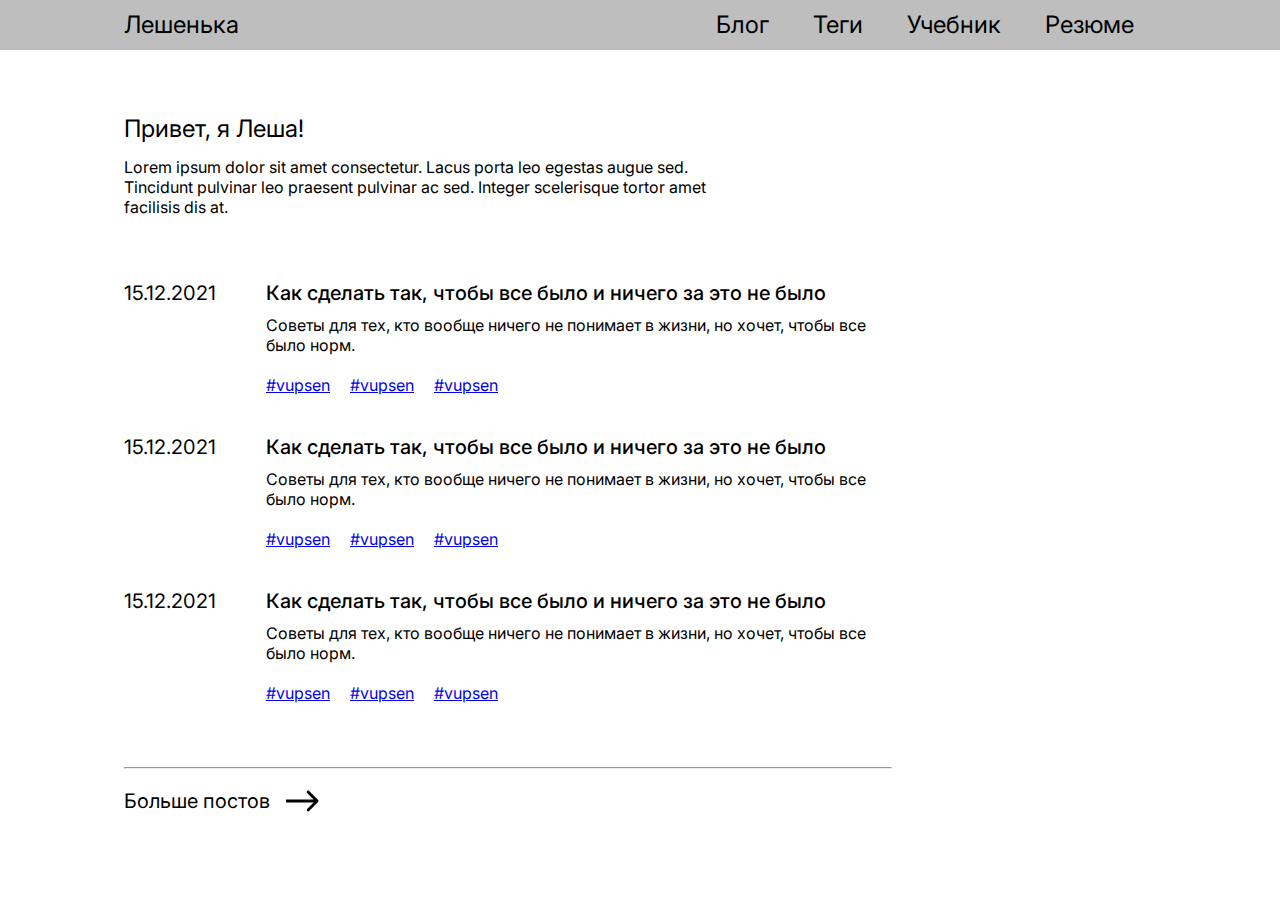
<file: index.html>
<!DOCTYPE html>
<html lang="en">
  <head>
    <meta charset="UTF-8" />
    <meta name="viewport" content="width=device-width, initial-scale=1.0" />
    <link rel="stylesheet" href="styles.css">
    <link rel="stylesheet" href="header.css">
    <link rel="preconnect" href="https://fonts.googleapis.com">
    <link rel="preconnect" href="https://fonts.gstatic.com" crossorigin>
    <link href="https://fonts.googleapis.com/css2?family=Inter&display=swap" rel="stylesheet">
    <title>Document</title>
  </head>


  <body>
    <header>
      <div class="header content">
        <a href="#" class="logo">Лешенька</a>
        <nav class="header__menu">
          <ul class="header__menu-list">
            <li class="header__menu-item">
              <a class="header__menu-link" href="#">Блог</a>
            </li>
            <li class="header__menu-item">
              <a class="header__menu-link" href="tags.html">Теги</a>
            </li>
            <li class="header__menu-item">
              <a class="header__menu-link" href="page2.html">Учебник</a>
            </li>
            <li class="header__menu-item">
              <a class="header__menu-link" href="cv.html">Резюме</a>
            </li>
          </ul>
        </nav>
      </div>
    </header>
    
    <main class="content">
        <div class="wrap-main">
          <div class="welcome">
          <p class="welcome__title">Привет, я Леша!</p>
          <p class="welcome__text">Lorem ipsum dolor sit amet consectetur. Lacus porta leo egestas augue sed. Tincidunt pulvinar leo praesent pulvinar ac sed. Integer scelerisque tortor amet facilisis dis at.</p>
        </div>
  
        <div class="wrap-article">
          <div class="article">
            <span class="article__data">15.12.2021</span>
            <div class="article__text-tags">
              <div class="article__text">
                <div class="article__title">Как сделать так, чтобы все было и ничего за это не было</div>
                <div class="article__desc">Советы для тех, кто вообще ничего не понимает в жизни, но хочет, чтобы все было норм.</div>
              </div>
              <ul class="article__tags">
                <li class="article__item"><a href="#">#vupsen</a></li>
                <li class="article__item"><a href="#">#vupsen</a></li>
                <li class="article__item"><a href="#">#vupsen</a></li>
              </ul>
            </div>
          </div>
  
          <div class="article">
            <span class="article__data">15.12.2021</span>
            <div class="article__text-tags">
              <div class="article__text">
                <div class="article__title">Как сделать так, чтобы все было и ничего за это не было</div>
                <div class="article__desc">Советы для тех, кто вообще ничего не понимает в жизни, но хочет, чтобы все было норм.</div>
              </div>
              <ul class="article__tags">
                <li class="article__item"><a href="#">#vupsen</a></li>
                <li class="article__item"><a href="#">#vupsen</a></li>
                <li class="article__item"><a href="#">#vupsen</a></li>
              </ul>
            </div>
          </div>
  
          <div class="article">
            <span class="article__data">15.12.2021</span>
            <div class="article__text-tags">
              <div class="article__text">
                <div class="article__title">Как сделать так, чтобы все было и ничего за это не было</div>
                <div class="article__desc">Советы для тех, кто вообще ничего не понимает в жизни, но хочет, чтобы все было норм.</div>
              </div>
              <ul class="article__tags">
                <li class="article__tags-item"><a href="#">#vupsen</a></li>
                <li class="article__tags-item"><a href="#">#vupsen</a></li>
                <li class="article__tags-item"><a href="#">#vupsen</a></li>
              </ul>
            </div>
          </div>
        </div>
  
        <div class="wrap-more-posts">
          <hr>
          <div class="more-posts">
            <span class="more-posts__text">Больше постов</span>
  
            <svg class="more-posts__img" width="35" height="24" viewBox="0 0 35 24" fill="none" xmlns="http://www.w3.org/2000/svg">
              <path d="M34.0607 13.0607C34.6464 12.4749 34.6464 11.5251 34.0607 10.9393L24.5147 1.3934C23.9289 0.807611 22.9792 0.807611 22.3934 1.3934C21.8076 1.97919 21.8076 2.92893 22.3934 3.51472L30.8787 12L22.3934 20.4853C21.8076 21.0711 21.8076 22.0208 22.3934 22.6066C22.9792 23.1924 23.9289 23.1924 24.5147 22.6066L34.0607 13.0607ZM0 13.5H33V10.5H0V13.5Z" fill="black"/>
            </svg>
          </div>
        </div> 
      </div>
      
    </main>
  </body>
</html>
</file>
<file: styles.css>
html {
    box-sizing: border-box;
    font-family: "Inter", sans-serif;
  }
  
* {
    margin: 0;
    padding: 0;
  }


.content {
    width: 1032px;
    margin: auto;
  }
  
.content-article {
    width: 768px;
  }
  
.welcome {
    max-width: 592px;
    display: flex;
    flex-direction: column;
    gap: 14px;
    margin-top: 64px;
  }
  
.welcome__title {
    font-size: 24px;
  }
  
.welcome__text {
    font-size: 16px;
  }
  
.article {
    display: flex;
    gap: 50px;
  }
  
.article__data {
    font-size: 20px;
  }
  
.article__text-tags {
    display: flex;
    flex-direction: column;
    gap: 20px;
  }
  
.article__text {
    display: flex;
    flex-direction: column;
    gap: 10px;
  }
  
.article__title {
    font-weight: 500;
    font-size: 20px;
  }
  
.article__tags {
    list-style: none;
    display: flex;
    gap: 20px;
  }
  
.article__item {
    display: inline;
  }
  
.wrap-article {
    display: flex;
    flex-direction: column;
    gap: 40px;
    width: 768px;
  }
  
  
.more-posts__text {
    font-size: 20px;
  }
  
  /*Переделать картинку*/
.more-posts__img {
    width: 33px;
  }
  /*-----*/
  
.more-posts {
    display: flex;
    gap: 16px;
  }
  
.wrap-more-posts {
    display: flex;
    flex-direction: column;
    gap: 20px;
  }
  
.wrap-main {
    display: flex;
    flex-direction: column;
    gap: 64px;
  }
  
main {
    display: flex;
    gap: 24px;
  }
  
  /*Page 2*/
.info__tags {
    list-style: none;
    display: flex;
    gap: 20px;
  }
  
.info__tags-item {
    display: inline;
  }
  
.info {
    display: flex;
    gap: 20px;
  }
  
.wrap-headline {
    display: flex;
    flex-direction: column;
    gap: 14px;
    margin-bottom: 30px;
    margin-top: 64px;
  }
  
.headline {
    font-size: 36px;
  }
  
.paragraph {
    margin-bottom: 14px;
  }
  
.paragraph:last-child {
    margin-bottom: 0px;
  }
  
.subtitle {
    margin: 30px 0px;
    font-size: 24px;
    font-weight: 500;
  }
  
.picture {
    margin: 30px 0px;
  }
  
.picture:first-child {
    margin-top: 0px;
  }
  
picture:last-child {
    margin-bottom: 0px;
  }
  
.picture__text {
    font-size: 14px;
    font-style: italic;
    margin-top: 16px;
  }
  
.picture__img {
    max-width: 100%;
  }
  
.more-posts-flex {
    display: flex;
    justify-content: space-between;
  }
  
  
  
aside {
    flex-grow: 1;
    margin-top: 64px;
  }
  
.aside__min {
    background-color: #CCC9C9;
    height: 84px;
    display: flex;
    flex-direction: column;
    justify-content: center;
    align-items: center;
    gap: 20px;
  }
  
.aside__min-text {
    font-size: 24px;
  }



  /*Теги*/
.headline-tags {
    width: 100%;
    margin-top: 64px;
}

.headline-tags__text {
    font-size: 24px;
    font-weight: 600;
    margin-bottom: 20px;
  }

  .wrap-tags {
    display: flex;
    flex-direction: column;
    flex-grow: 1;
  }

  .tags-list {
    font-size: 20px;
    font-style: italic;
    display: grid;
    grid-template-columns: 1fr 1fr 1fr;
    gap: 20px 0px;
    margin-top: 30px;
  }

  .tags-item {
    display:flex;
    gap: 16px;
    align-items: baseline;
  }

  .tags-posts {
    font-size: 16px;
  }
</file>
<file: header.css>
/*Header*/
.header {
    display: flex;
    justify-content: space-between;
  }
  
  
header {
    background-color: #BEBEBE;
    width: 100%;
    height: 50px;
    position: sticky;
    top: 0px;
  }
  
.logo {
    font-size: 24px;
    line-height: 50px;
    color: black;
    text-decoration: none;
  }
  
.header__menu-list {
    display: flex;
    gap: 0px;
  }
  
.header__menu-item {
    list-style: none;
    display: inline-block;
  }
  
  /*Переделать*/
.header__menu-link {
    line-height: 50px;
    padding: 10px 22px;
    font-size: 24px;
  }
  
.header__menu-item a:link {
    color: black;
    text-decoration: none;
    background-color: #BEBEBE;
  }

.header__menu-item a.header__menu-link {
    &.current {
        background-color: grey;
    }
    color: black;
  }
  
.header__menu-item a:hover {
    background-color: grey;
    color: black;
  }
  
.header__menu-item a:focus {
    background-color: grey;
    color: black;
  }
  
.header__menu-item a:active {
    color: black;
  }
</file>
